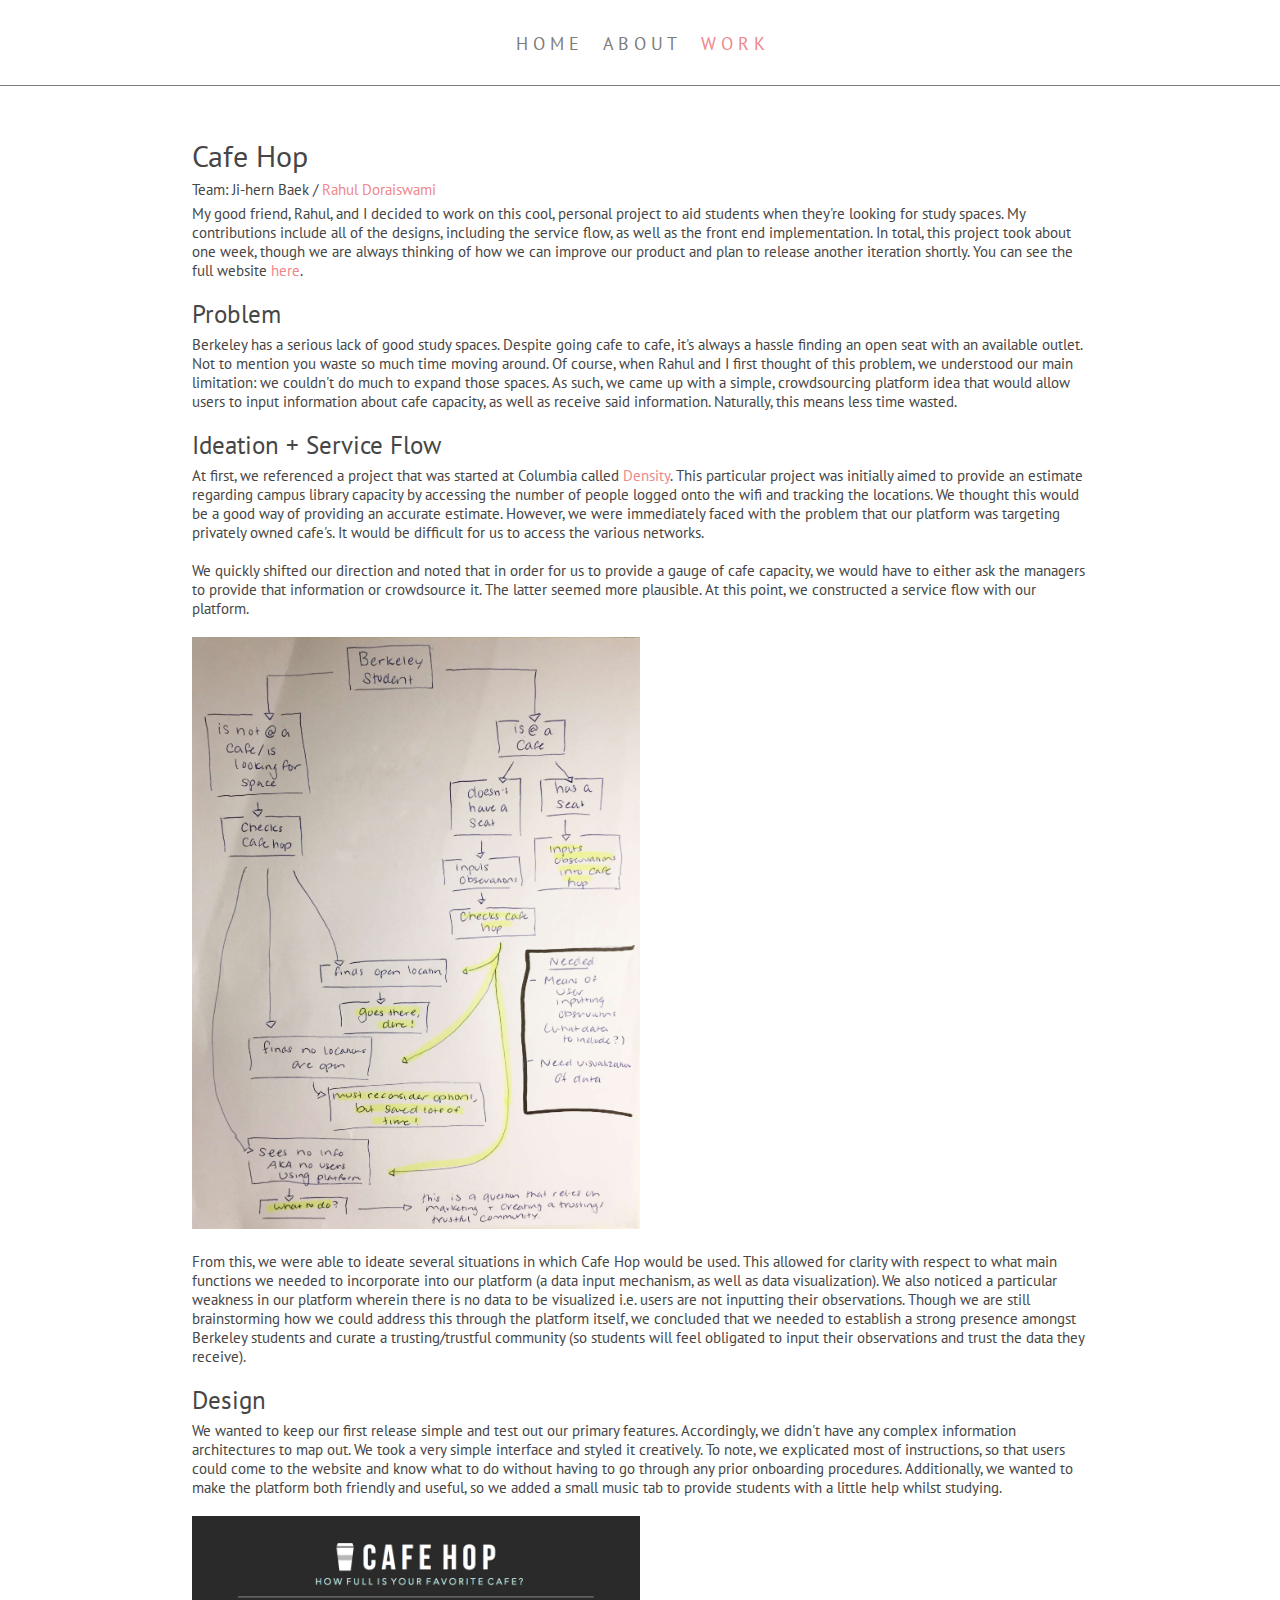
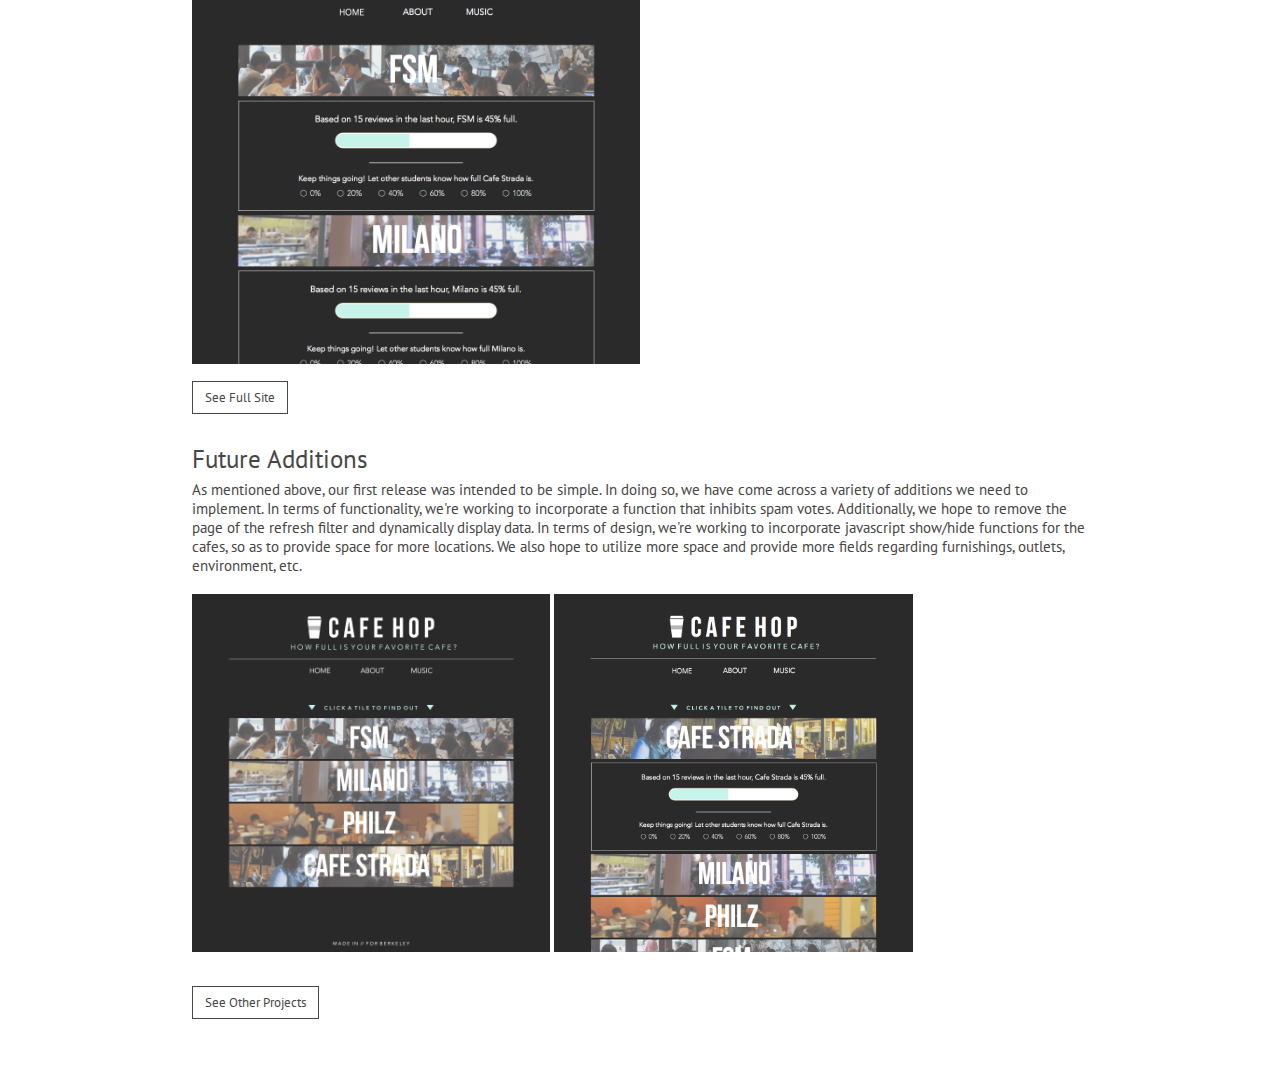
<file: project/cafehop.html>
<!DOCTYPE html>
<html>
<head>
	<link rel = "stylesheet" type = "text/css" href = "../Style/cafehop.css">
	<link href='https://fonts.googleapis.com/css?family=PT+Sans:400,700' rel='stylesheet' type='text/css'>	
	<title>Ji-hern Baek - Cafe Hop</title>
</head>
<body = >
	<div id = "navigation">
		<li><a href="../" id = "home">H O M E</a></li>&nbsp;&nbsp;&nbsp;&nbsp;
		<li><a href="../about" id = "about">A B O U T</a></li>&nbsp;&nbsp;&nbsp;&nbsp;
		<li><a href="../work" id = "work">W O R K</a></li>
	</div>

	<div id = "body-wrapper">
		<div id = "header">Cafe Hop</div>
		<div class = "text">Team: Ji-hern Baek / <a class = "link" href = "https://www.linkedin.com/in/rahuldoraiswami" target = "_blank">Rahul Doraiswami</a></div>
		<div class = "text">My good friend, Rahul, and I decided to work on this cool, personal project to aid students when they're looking for study spaces. My contributions include all of the designs, including the service flow, as well as the front end implementation. In total, this project took about one week, though we are always thinking of how we can improve our product and plan to release another iteration shortly. You can see the full website <a href = "http://www.cafehopberkeley.com" class = "link" target ="_blank">here</a>.</div><br>

		<div class = "title">Problem</div>
		<div class = "text">
			Berkeley has a serious lack of good study spaces. Despite going cafe to cafe, it's always a hassle finding an open seat with an available outlet. Not to mention you waste so much time moving around. Of course, when Rahul and I first thought of this problem, we understood our main limitation: we couldn't do much to expand those spaces. As such, we came up with a simple, crowdsourcing platform idea that would allow users to input information about cafe capacity, as well as receive said information. Naturally, this means less time wasted.
		</div><br>

		<div class = "title">Ideation + Service Flow</div>
		<div class = "text">
			At first, we referenced a project that was started at Columbia called <a href = "http://www.density.io/" class = "link" target = "_blank">Density</a>. This particular project was initially aimed to provide an estimate regarding campus library capacity by accessing the number of people logged onto the wifi and tracking the locations. We thought this would be a good way of providing an accurate estimate. However, we were immediately faced with the problem that our platform was targeting privately owned cafe's. It would be difficult for us to access the various networks.<br><br>We quickly shifted our direction and noted that in order for us to provide a gauge of cafe capacity, we would have to either ask the managers to provide that information or crowdsource it. The latter seemed more plausible. At this point, we constructed a service flow with our platform.<br><br>
			<img class = "photo1" src = "../Images/cafehop1.jpg"><br><br>
			From this, we were able to ideate several situations in which Cafe Hop would be used. This allowed for clarity with respect to what main functions we needed to incorporate into our platform (a data input mechanism, as well as data visualization). We also noticed a particular weakness in our platform wherein there is no data to be visualized i.e. users are not inputting their observations. Though we are still brainstorming how we could address this through the platform itself, we concluded that we needed to establish a strong presence amongst Berkeley students and curate a trusting/trustful community (so students will feel obligated to input their observations and trust the data they receive).
		</div><br>

		<div class = "title">Design</div>
		<div class = "text">
			We wanted to keep our first release simple and test out our primary features. Accordingly, we didn't have any complex information architectures to map out. We took a very simple interface and styled it creatively. To note, we explicated most of instructions, so that users could come to the website and know what to do without having to go through any prior onboarding procedures. Additionally, we wanted to make the platform both friendly and useful, so we added a small music tab to provide students with a little help whilst studying.<br><br>
			<img class = "photo1" src = "../Images/cafehop2.png"><br><br>
			<a href = "http://www.cafehopberkeley.com" target = "_blank" class = "go-back">See Full Site</a><br><br>
		</div><br>	

		<div class = "title">Future Additions</div>
		<div class = "text">
			As mentioned above, our first release was intended to be simple. In doing so, we have come across a variety of additions we need to implement. In terms of functionality, we're working to incorporate a function that inhibits spam votes. Additionally, we hope to remove the page of the refresh filter and dynamically display data. In terms of design, we're working to incorporate javascript show/hide functions for the cafes, so as to provide space for more locations. We also hope to utilize more space and provide more fields regarding furnishings, outlets, environment, etc.<br><br>
			<img class = "photo2" src = "../Images/cafehop3.png">
			<img class = "photo2" src = "../Images/cafehop4.png"><br><br>
		</div><br>
		<a href = "../work" class = "go-back">See Other Projects</a><br><br><br><br>		

	</div>
</body>
</html>
</file>
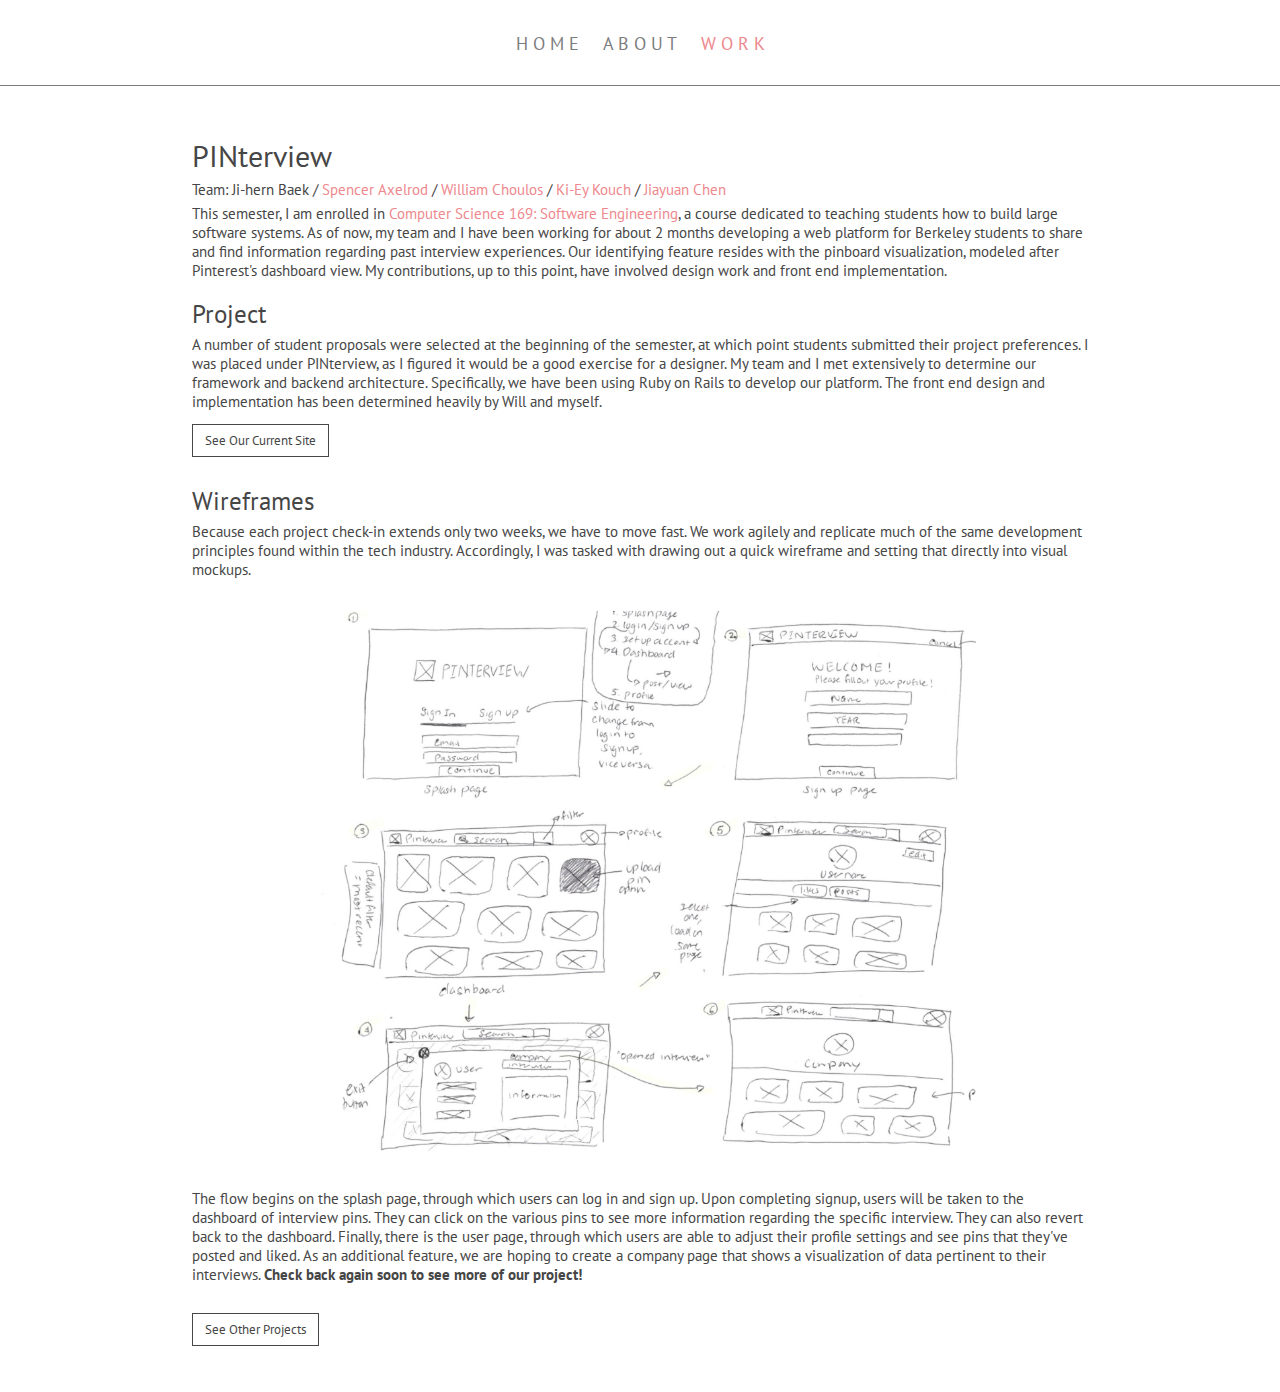
<file: project/pinterview.html>
<!DOCTYPE html>
<html>
<head>
	<link rel = "stylesheet" type = "text/css" href = "../Style/pinterview.css">
	<link href='https://fonts.googleapis.com/css?family=PT+Sans:400,700' rel='stylesheet' type='text/css'>	
	<title>Ji-hern Baek - PINterview</title>
</head>
<body = >
	<div id = "navigation">
		<li><a href="../" id = "home">H O M E</a></li>&nbsp;&nbsp;&nbsp;&nbsp;
		<li><a href="../about" id = "about">A B O U T</a></li>&nbsp;&nbsp;&nbsp;&nbsp;
		<li><a href="../work" id = "work">W O R K</a></li>
	</div>

	<div id = "body-wrapper">
		<div id = "header">PINterview</div>
		<div class = "text">Team: Ji-hern Baek / <a class = "link" href = "http://www.spenceraxelrod.com/" target = "_blank" target = "_blank">Spencer Axelrod</a> / <a href = "https://www.linkedin.com/in/william-choulos-6b1587107" class = "link" target = "_blank">William Choulos</a> / <a class = "link" href = "https://www.linkedin.com/in/ki-ey-kouch-175209104" target = "_blanK">Ki-Ey Kouch</a> / <a class = "link" href = "https://www.linkedin.com/in/chenjiayuan" target = "_blank">Jiayuan Chen</a></div>
		<div class = "text">
			This semester, I am enrolled in <a class = "link" href = "https://sites.google.com/site/ucbcs169fa15/info" target = "_blank">Computer Science 169: Software Engineering</a>, a course dedicated to teaching students how to build large software systems. As of now, my team and I have been working for about 2 months developing a web platform for Berkeley students to share and find information regarding past interview experiences. Our identifying feature resides with the pinboard visualization, modeled after Pinterest's dashboard view. My contributions, up to this point, have involved design work and front end implementation.
		</div><br>

		<div class = "title">Project</div>
		<div class = "text">
			A number of student proposals were selected at the beginning of the semester, at which point students submitted their project preferences. I was placed under PINterview, as I figured it would be a good exercise for a designer. My team and I met extensively to determine our framework and backend architecture. Specifically, we have been using Ruby on Rails to develop our platform. The front end design and implementation has been determined heavily by Will and myself.<br><br>
			<a href = "http://pinterview.herokuapp.com/login" class = "go-back" target ="_blank">See Our Current Site</a>			
		</div><br><br>

		<div class = "title">Wireframes</div>
		<div class = "text">
			Because each project check-in extends only two weeks, we have to move fast. We work agilely and replicate much of the same development principles found within the tech industry. Accordingly, I was tasked with drawing out a quick wireframe and setting that directly into visual mockups.<br><br>
			<img class = "photo" src = "../Images/pinterview1.png"><br>
			The flow begins on the splash page, through which users can log in and sign up. Upon completing signup, users will be taken to the dashboard of interview pins. They can click on the various pins to see more information regarding the specific interview. They can also revert back to the dashboard. Finally, there is the user page, through which users are able to adjust their profile settings and see pins that they've posted and liked. As an additional feature, we are hoping to create a company page that shows a visualization of data pertinent to their interviews. <b>Check back again soon to see more of our project!</b>
		</div><br><br>
		<a href = "../work" class = "go-back">See Other Projects</a><br><br><br><br>			
	</div>
</body>
</html>
</file>
<file: Style/cafehop.css>
@font-face {
	font-family: 'PT Sans';
	src: url(../Fonts/PTC55F.eot);
}

@font-face {
    font-family: "PT Sans";
    src: url(../Fonts/PTC75F.eot);
    font-weight: bold;
}
::selection {
  background: #F9FEFF; /* WebKit/Blink Browsers */
}
::-moz-selection {
  background: #F9FEFF; /* Gecko Browsers */
}

/* 100day */
body{
	margin: 0px;
}

#navigation{
	margin-top: 30px;
	padding-bottom: 28px;
	border-bottom: 1px solid #7C7C7C;
	text-align: center;
}

#navigation li {
	display: inline;
	font-family: 'PT Sans';
	font-size: 18px;
}

#navigation #work{
	color: #EE888D;
}

#navigation a:visited, #navigation a{
	display: inline-block;	
	text-decoration: none; 
	color: #7C7C7C;
	border: 2px solid transparent;	
}

#navigation a:hover{
	color: #EE888D;
	border-bottom: solid 2px #EE888D;
	-webkit-transition: .5s;
}

#body-wrapper{
	margin-top: 50px;
	width: 70%;
	margin-left: auto;
	margin-right: auto;
}

#header{
	font-family: 'PT Sans';
	font-size: 30px;
	color: #464646;
}

.title{
	font-family: 'PT Sans';
	font-size: 25px;
	color: #464646;
}

.text{
	margin-top: 5px;
	font-family: 'PT Sans';
	font-size: 15px;
	color: #464646;
}

.link{
	text-decoration: none; 
	color: #EE888D;
}

.link:hover{
	color: #464646;
    -webkit-transition: .5s;	
}

.go-back{
	font-size: 13px;	
	text-decoration: none; 
	color: #464646;
	font-family: 'PT Sans';	
	padding-right: 12px;
	padding-left: 12px;
	padding-top: 7px;
	padding-bottom: 7px;
	border: 1px solid #464646;	
}

.go-back:hover{
	color: white;	
	background: #EE888D;
	border: 1px solid #EE888D;		
    -webkit-transition: .5s;
}

.photo1{
	width: 50%;
}

.photo2{
	width: 40%;
}
</file>
<file: Style/pinterview.css>
@font-face {
	font-family: 'PT Sans';
	src: url(../Fonts/PTC55F.eot);
}

@font-face {
    font-family: "PT Sans";
    src: url(../Fonts/PTC75F.eot);
    font-weight: bold;
}

::selection {
  background: #F9FEFF; /* WebKit/Blink Browsers */
}
::-moz-selection {
  background: #F9FEFF; /* Gecko Browsers */
}

/* 100day */
body{
	margin: 0px;
}

#navigation{
	margin-top: 30px;
	padding-bottom: 28px;
	border-bottom: 1px solid #7C7C7C;
	text-align: center;
}

#navigation li {
	display: inline;
	font-family: 'PT Sans';
	font-size: 18px;
}

#navigation #work{
	color: #EE888D;
}

#navigation a:visited, #navigation a{
	display: inline-block;	
	text-decoration: none; 
	color: #7C7C7C;
	border: 2px solid transparent;	
}

#navigation a:hover{
	color: #EE888D;
	border-bottom: solid 2px #EE888D;
	-webkit-transition: .5s;
}

#body-wrapper{
	margin-top: 50px;
	width: 70%;
	margin-left: auto;
	margin-right: auto;
}

#header{
	font-family: 'PT Sans';
	font-size: 30px;
	color: #464646;
}

.title{
	font-family: 'PT Sans';
	font-size: 25px;
	color: #464646;
}

.text{
	margin-top: 5px;
	font-family: 'PT Sans';
	font-size: 15px;
	color: #464646;
}

.link{
	text-decoration: none; 
	color: #EE888D;
}

.link:hover{
	color: #464646;
    -webkit-transition: .5s;	
}

.go-back{
	font-size: 13px;	
	text-decoration: none; 
	color: #464646;
	font-family: 'PT Sans';	
	padding-right: 12px;
	padding-left: 12px;
	padding-top: 7px;
	padding-bottom: 7px;
	border: 1px solid #464646;	
}

.go-back:hover{
	color: white;	
	background: #EE888D;
	border: 1px solid #EE888D;		
    -webkit-transition: .5s;
}

.photo{
	width: 80%;
	display: block;
	margin-left: auto;
	margin-right: auto;
}
</file>
